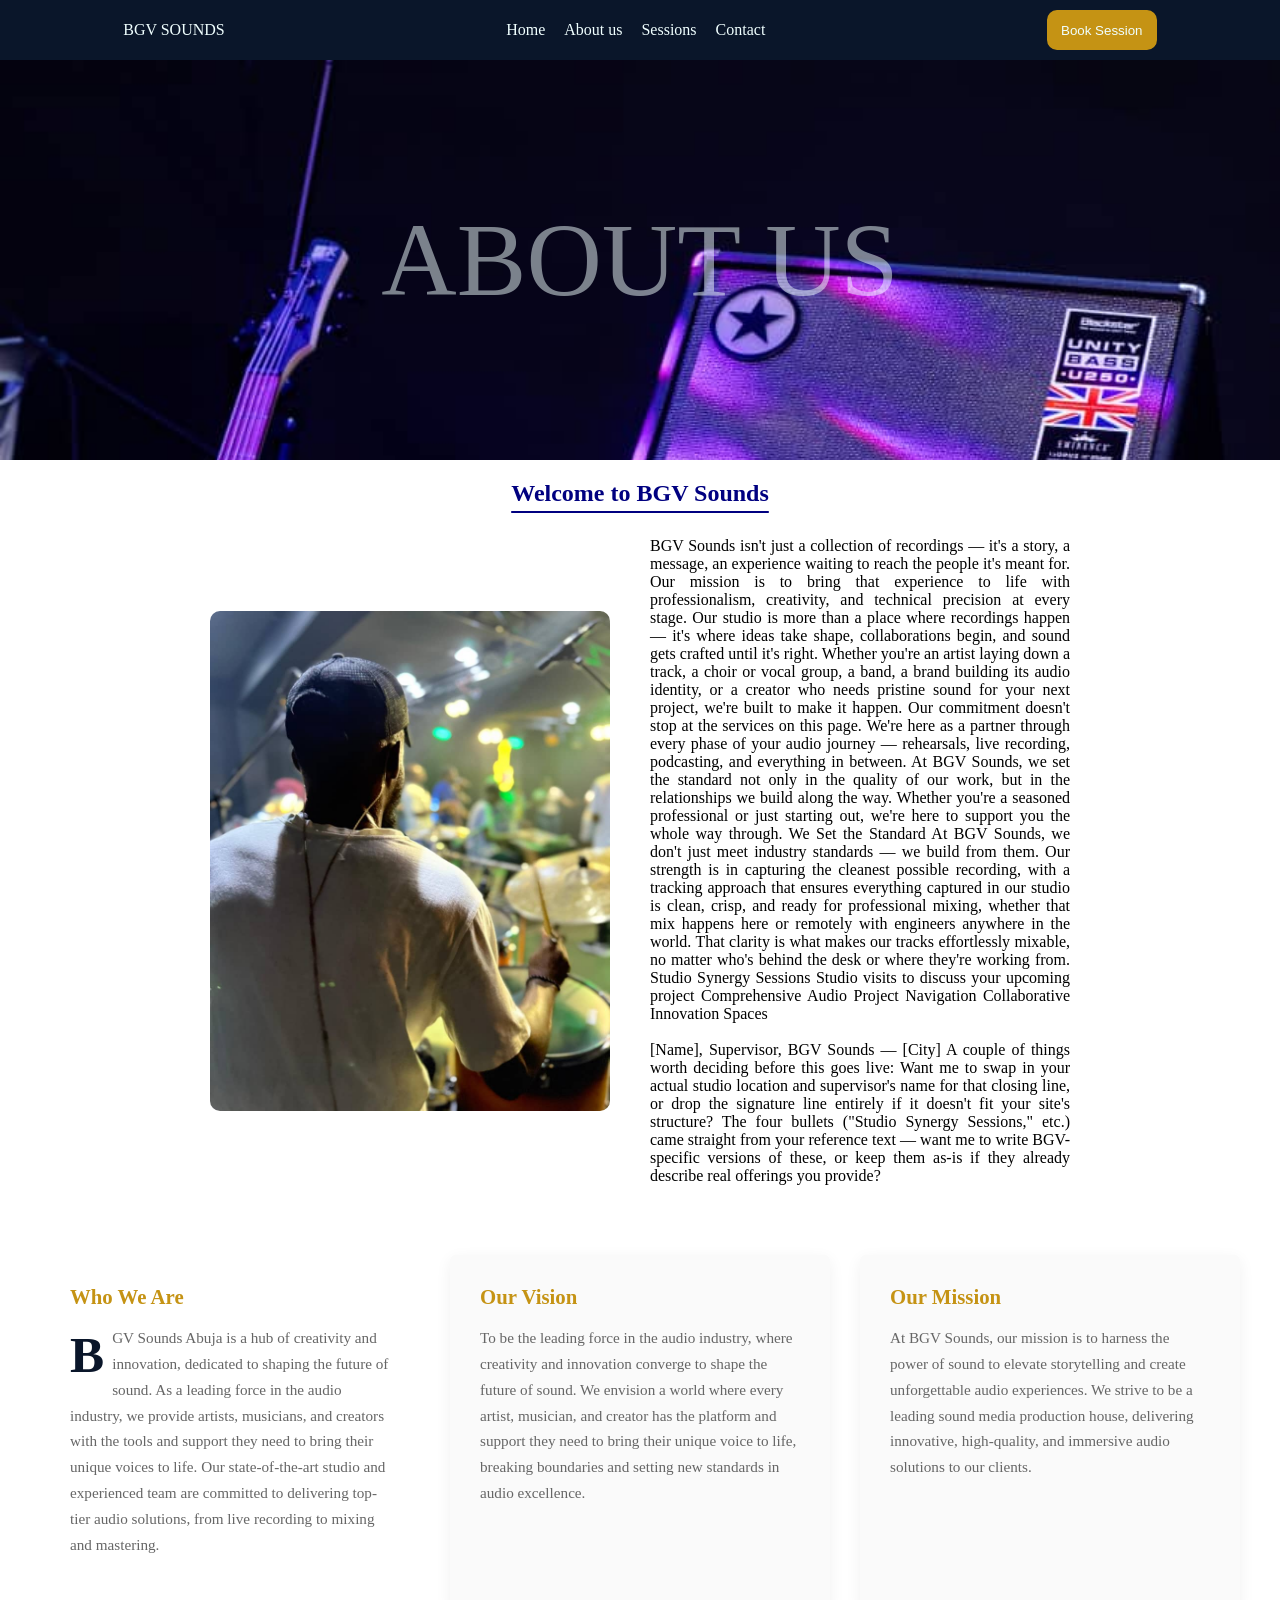
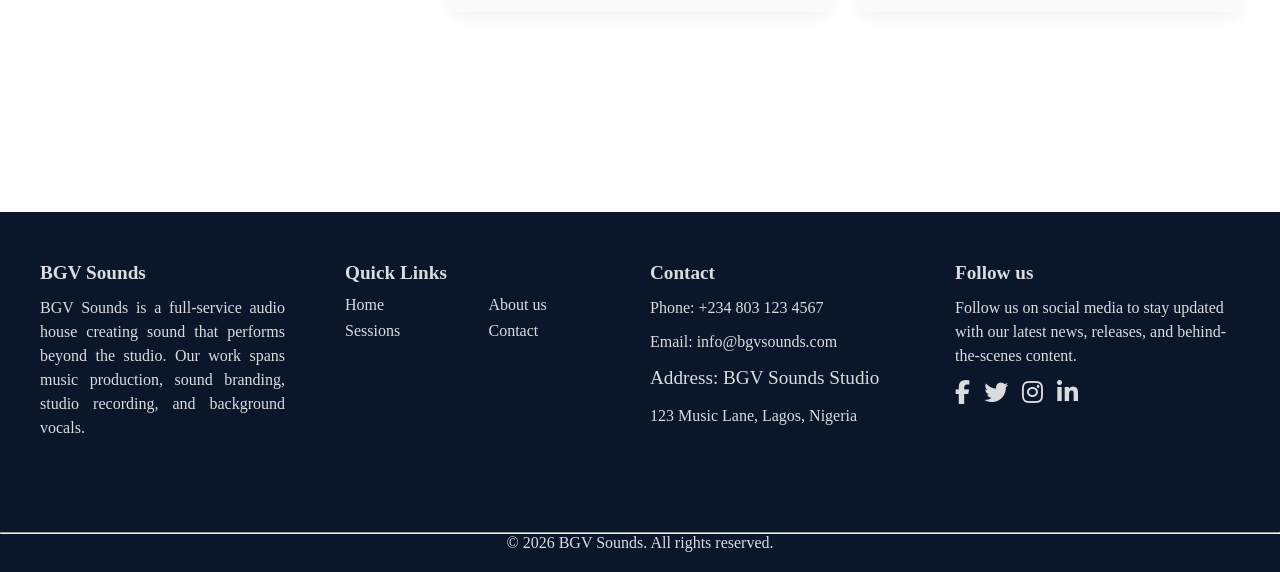
<file: about.html>
<!DOCTYPE html>
<html lang="en">
<head>
    <meta charset="UTF-8">
    <meta name="viewport" content="width=device-width, initial-scale=1.0">
    <title>BGV Sounds - About Us</title>
    <link rel="stylesheet" href="about.css">
    <link rel="shortcut icon" href="logo.JPG.jpeg" type="image/x-icon">
    <link rel="preconnect" href="https://fonts.googleapis.com">
    <link rel="preconnect" href="https://fonts.gstatic.com" crossorigin>
    <link href="https://fonts.googleapis.com/css2?family=Cedarville+Cursive&family=Lato:ital,wght@0,100;0,300;0,400;0,700;0,900;1,100;1,300;1,400;1,700;1,900&display=swap" rel="stylesheet">
    <link rel="stylesheet" href="https://cdnjs.cloudflare.com/ajax/libs/font-awesome/6.5.2/css/all.min.css" />

</head>
<body>
    <nav>
        <input type="checkbox" id="nav-toggle" class="nav-toggle">
        <label for="nav-toggle" class="hamburger">
            <span></span>
            <span></span>
            <span></span>
        </label>

        <section class="navlogo">
            <ul>
                <li><a href="#hero">BGV SOUNDS</a></li>
            </ul>
        </section>

        <section class="nav nav-links">
            <ul>
                <li><a href="studio.html">Home</a></li>
                <li><a href="about.html">About us</a></li>
                <li><a href="sessions.html">Sessions</a></li>
                <li><a href="contact.html">Contact</a></li>
            </ul>
        </section>

        <section class="nav">
            <button type="button" class="sess">Book Session</button>
        </section>
    </nav>
</header>

<!-- Hero Section -->
<div id="hero">
    
      <p class="text"> ABOUT US</p> 
</div>
<!-- About Section -->
    <div class="about-wrapper">
        <h2 class="h2">Welcome to BGV Sounds</h2>


        <section class="about-section">
            
        <img src="IMG_19.JPG.jpeg" alt="...">
            <section class="about">
            BGV Sounds isn't just a collection of recordings — it's a story, a message, an experience waiting to reach the people it's meant for. Our mission is to bring that experience to life with professionalism, creativity, and technical precision at every stage.

                Our studio is more than a place where recordings happen — it's where ideas take shape, collaborations begin, and sound gets crafted until it's right. Whether you're an artist laying down a track, a choir or vocal group, a band, a brand building its audio identity, or a creator who needs pristine sound for your next project, we're built to make it happen.

                Our commitment doesn't stop at the services on this page. We're here as a partner through every phase of your audio journey — rehearsals, live recording, podcasting, and everything in between. At BGV Sounds, we set the standard not only in the quality of our work, but in the relationships we build along the way. Whether you're a seasoned professional or just starting out, we're here to support you the whole way through.

                We Set the Standard

                At BGV Sounds, we don't just meet industry standards — we build from them. Our strength is in capturing the cleanest possible recording, with a tracking approach that ensures everything captured in our studio is clean, crisp, and ready for professional mixing, whether that mix happens here or remotely with engineers anywhere in the world. That clarity is what makes our tracks effortlessly mixable, no matter who's behind the desk or where they're working from.

                Studio Synergy Sessions
                Studio visits to discuss your upcoming project
                Comprehensive Audio Project Navigation
                Collaborative Innovation Spaces

                <br><br>
                [Name], Supervisor, BGV Sounds — [City]

                A couple of things worth deciding before this goes live:

                Want me to swap in your actual studio location and supervisor's name for that closing line, or drop the signature line entirely if it doesn't fit your site's structure?
                The four bullets ("Studio Synergy Sessions," etc.) came straight from your reference text — want me to write BGV-specific versions of these, or keep them as-is if they already describe real offerings you provide?
            </section>
        </section>
    </div>

    <div class="who-we-are">
        <section class="wwa-card">
            <h3>Who We Are</h3>
            <p class="drop-cap">BGV Sounds Abuja is a hub of creativity and innovation, dedicated to shaping the future of sound. As a leading force in the audio industry, we provide artists, musicians, and creators with the tools and support they need to bring their unique voices to life. Our state-of-the-art studio and experienced team are committed to delivering top-tier audio solutions, from live recording to mixing and mastering.</p>
          
        </section>

        <section class="wwa-card">
            <h3>Our Vision</h3>
            <p>To be the leading force in the audio industry, where creativity and innovation converge to shape the future of sound. We envision a world where every artist, musician, and creator has the platform and support they need to bring their unique voice to life, breaking boundaries and setting new standards in audio excellence.</p>
          
        </section>

        <section class="wwa-card">
            <h3>Our Mission</h3>
            <p>At BGV Sounds, our mission is to harness the power of sound to elevate storytelling and create unforgettable audio experiences. We strive to be a leading sound media production house, delivering innovative, high-quality, and immersive audio solutions to our clients.</p>
          
        </section>
    </div>


     <footer>
        <div id="footer">
    <section class="foot1">
        <h2 class="contact">BGV Sounds</h2>
        <p class="about-text">BGV Sounds is a full-service audio house creating sound that performs beyond the studio. Our work spans music production, sound branding, studio recording, and background vocals.</p>
    </section>

    <section class="foot2">
        <h2 class="contact">Quick Links</h2>
        <ul class="link-grid">
            <li><a href="index.html">Home</a></li>
            <li><a href="about.html">About us</a></li>
            <li><a href="sessions.html">Sessions</a></li>
            <li><a href="contact.html">Contact</a></li>
        </ul>
    </section>

    <section class="foot1">
        <h2 class="contact">Contact</h2>
        <p>Phone: +234 803 123 4567</p>
        <p>Email: info@bgvsounds.com</p>
        <p class="contact">Address: BGV Sounds Studio</p>
        <p>123 Music Lane, Lagos, Nigeria</p>
    </section>

    <section class="foot1">
        <h2 class="contact">Follow us</h2>
        <p>Follow us on social media to stay updated with our latest news, releases, and behind-the-scenes content.</p>
        <section class="social-icons">
            <a href="https://www.facebook.com/BGV-Sounds-123456789" target="_blank" rel="noopener"><i class="fab fa-facebook-f"></i></a>
            <a href="https://twitter.com/BGV_Sounds" target="_blank" rel="noopener"><i class="fab fa-twitter"></i></a>
            <a href="https://www.instagram.com/BGV_Sounds/" target="_blank" rel="noopener"><i class="fab fa-instagram"></i></a>
            <a href="https://www.linkedin.com/company/bgv-sounds/" target="_blank" rel="noopener"><i class="fab fa-linkedin-in"></i></a>
        </section>
    </section>
</div>

    <section class="copyright">
        <hr>
        <p>&copy; 2026 BGV Sounds. All rights reserved.</p>
    </section>
</footer>

</body>
</html>
</file>
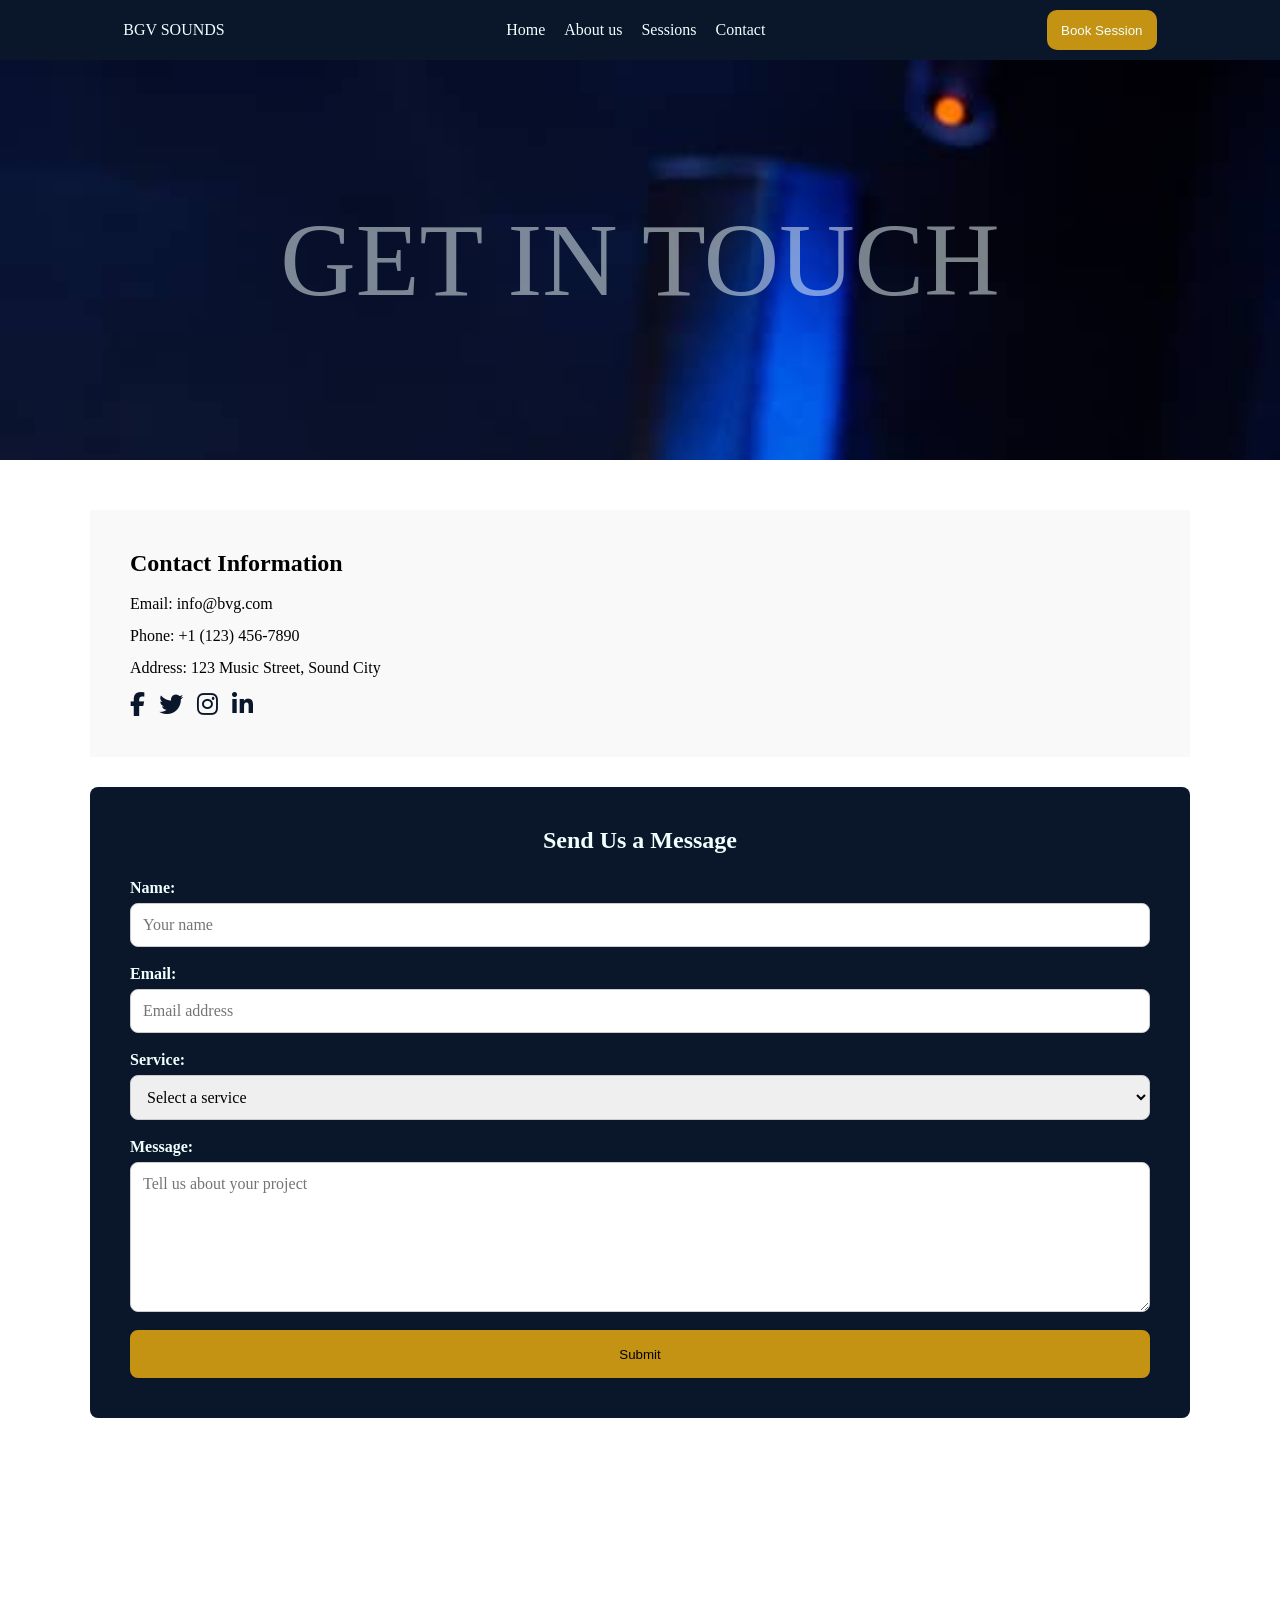
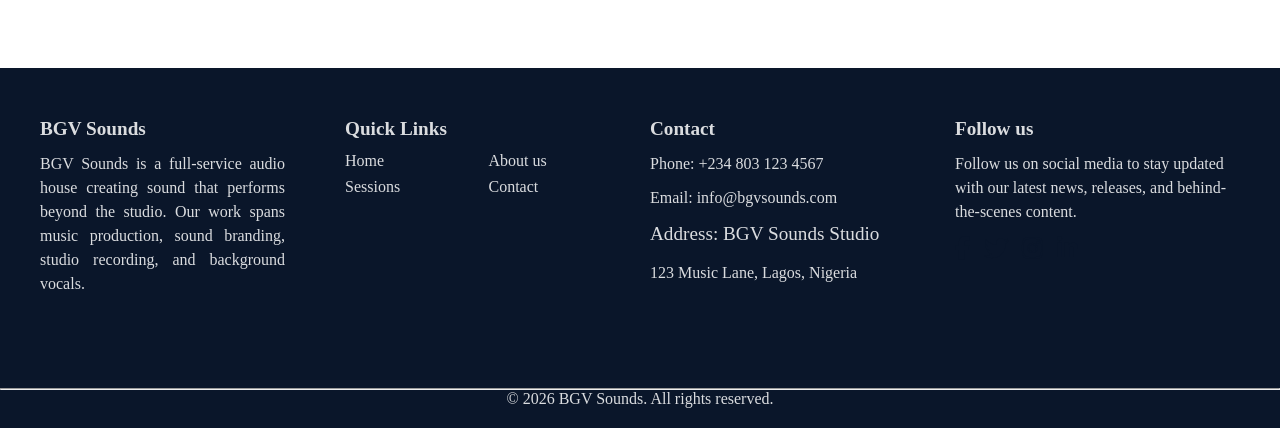
<file: contact.html>
<!DOCTYPE html>
<html lang="en">
<head>
    <meta charset="UTF-8">
    <meta name="viewport" content="width=device-width, initial-scale=1.0">
    <title>BVG-Contact</title>
     <link rel="stylesheet" href="contact.css"> 
     <link rel="shortcut icon" href="logo.JPG.jpeg" type="image/x-icon">
    <link rel="preconnect" href="https://fonts.googleapis.com">
    <link rel="preconnect" href="https://fonts.gstatic.com" crossorigin>
    <link href="https://fonts.googleapis.com/css2?family=Cedarville+Cursive&family=Lato:ital,wght@0,100;0,300;0,400;0,700;0,900;1,100;1,300;1,400;1,700;1,900&display=swap" rel="stylesheet">
    <link rel="stylesheet" href="https://cdnjs.cloudflare.com/ajax/libs/font-awesome/6.5.2/css/all.min.css" />

</head>
<body>
    <header>
        <nav>
            <input type="checkbox" id="nav-toggle" class="nav-toggle">
            <label for="nav-toggle" class="hamburger">
                <span></span>
                <span></span>
                <span></span>
            </label>

            <section class="navlogo">
                <ul>
                    <li><a href="#hero">BGV SOUNDS</a></li>
                </ul>
            </section>

            <section class="nav nav-links">
                <ul>
                    <li><a href="index.html">Home</a></li>
                    <li><a href="about.html">About us</a></li>
                    <li><a href="sessions.html">Sessions</a></li>
                    <li><a href="contact.html">Contact</a></li>
                </ul>
            </section>

            <section class="nav">
                <button type="button" class="sess">Book Session</button>
            </section>
        </nav>
    </header>


    <div id="hero">
    
      <p class="text"> GET IN TOUCH   </p> 
    </div>

    <section class="contact-section">

    <!-- Contact Information -->
    <section id="contact-info">

        <h2>Contact Information</h2>

        <p>Email: info@bvg.com</p>
        <p>Phone: +1 (123) 456-7890</p>
        <p>Address: 123 Music Street, Sound City</p>

        <div class="social-icons">
            <a href="#"><i class="fab fa-facebook-f"></i></a>
            <a href="#"><i class="fab fa-twitter"></i></a>
            <a href="#"><i class="fab fa-instagram"></i></a>
            <a href="#"><i class="fab fa-linkedin-in"></i></a>
        </div>

    </section>


    <!-- Contact Form -->
    <form class="contact-form">

        <h2>Send Us a Message</h2>

        <label for="name">Name:</label>
        <input
            type="text"
            id="name"
            name="name"
            placeholder="Your name"
        >

        <label for="email">Email:</label>
        <input
            type="email"
            id="email"
            name="email"
            placeholder="Email address"
        >

        <label for="service">Service:</label>
        <select id="service" name="service">
            <option value="">Select a service</option>
            <option value="recording">Recording</option>
            <option value="mixing">Mixing</option>
            <option value="mastering">Mastering</option>
        </select>

        <label for="message">Message:</label>
        <textarea
            id="message"
            name="message"
            placeholder="Tell us about your project"
        ></textarea>

        <button type="submit" class="button">
            Submit
        </button>

    </form>

</section>

    <footer>
        <div id="footer">
    <section class="foot1">
        <h2 class="contact">BGV Sounds</h2>
        <p class="about-text">BGV Sounds is a full-service audio house creating sound that performs beyond the studio. Our work spans music production, sound branding, studio recording, and background vocals.</p>
    </section>

    <section class="foot2">
        <h2 class="contact">Quick Links</h2>
        <ul class="link-grid">
            <li><a href="studio.html">Home</a></li>
            <li><a href="about.html">About us</a></li>
            <li><a href="sessions.html">Sessions</a></li>
            <li><a href="contact.html">Contact</a></li>
        </ul>
    </section>

    <section class="foot1">
        <h2 class="contact">Contact</h2>
        <p>Phone: +234 803 123 4567</p>
        <p>Email: info@bgvsounds.com</p>
        <p class="contact">Address: BGV Sounds Studio</p>
        <p>123 Music Lane, Lagos, Nigeria</p>
    </section>

    <section class="foot1">
        <h2 class="contact">Follow us</h2>
        <p>Follow us on social media to stay updated with our latest news, releases, and behind-the-scenes content.</p>
        <section class="social-icons">
            <a href="https://www.facebook.com/BGV-Sounds-123456789" target="_blank" rel="noopener"><i class="fab fa-facebook-f"></i></a>
            <a href="https://twitter.com/BGV_Sounds" target="_blank" rel="noopener"><i class="fab fa-twitter"></i></a>
            <a href="https://www.instagram.com/BGV_Sounds/" target="_blank" rel="noopener"><i class="fab fa-instagram"></i></a>
            <a href="https://www.linkedin.com/company/bgv-sounds/" target="_blank" rel="noopener"><i class="fab fa-linkedin-in"></i></a>
        </section>
    </section>
</div>

    <section class="copyright">
        <hr>
        <p>&copy; 2026 BGV Sounds. All rights reserved.</p>
    </section>
</footer>

</body>
</html>
</file>
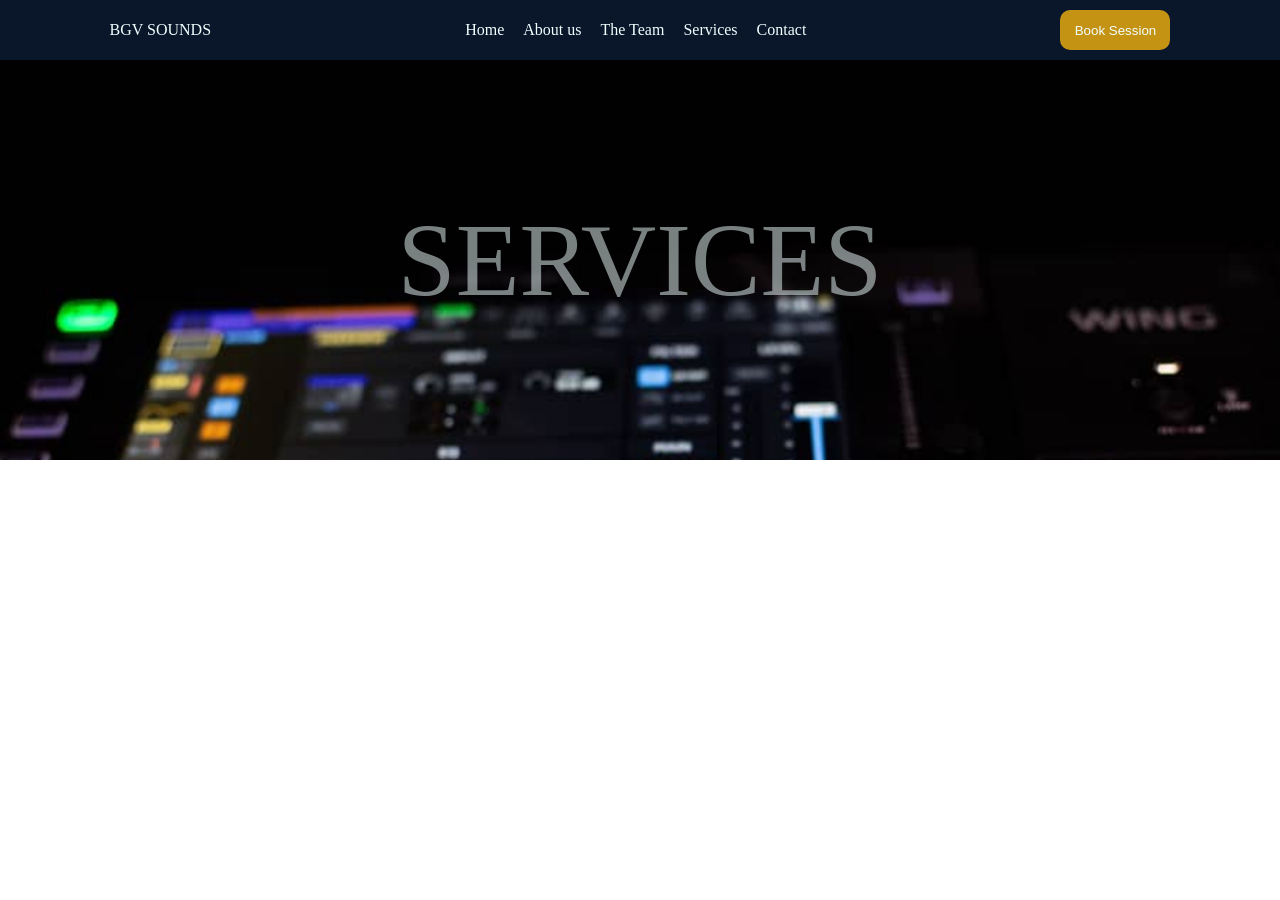
<file: services.html>
<!DOCTYPE html>
<html lang="en">
<head>
    <meta charset="UTF-8">
    <meta name="viewport" content="width=device-width, initial-scale=1.0">
    <title>Document</title>
    <link rel="stylesheet" href="services.css"> 
     <link rel="shortcut icon" href="logo.JPG.jpeg" type="image/x-icon">
    <link rel="preconnect" href="https://fonts.googleapis.com">
    <link rel="preconnect" href="https://fonts.gstatic.com" crossorigin>
    <link href="https://fonts.googleapis.com/css2?family=Cedarville+Cursive&family=Lato:ital,wght@0,100;0,300;0,400;0,700;0,900;1,100;1,300;1,400;1,700;1,900&display=swap" rel="stylesheet">
    <link rel="stylesheet" href="https://cdnjs.cloudflare.com/ajax/libs/font-awesome/6.5.2/css/all.min.css" />

</head>
<body>
        
    <header>
        <nav>
            <input type="checkbox" id="nav-toggle" class="nav-toggle">
            <label for="nav-toggle" class="hamburger">
                <span></span>
                <span></span>
                <span></span>
            </label>

            <section class="navlogo">
                <ul>
                    <li><a href="#hero">BGV SOUNDS</a></li>
                </ul>
            </section>

            <section class="nav nav-links">
                <ul>
                    <li><a href="studio.html">Home</a></li>
                    <li><a href="about.html">About us</a></li>
                    <li><a href="team.html">The Team</a></li>
                    <li><a href="services.html">Services</a></li>
                    <li><a href="contact.html">Contact</a></li>
                </ul>
            </section>

            <section class="nav">
                <button type="button" class="sess">Book Session</button>
            </section>
        </nav>
    </header>

    <div id="hero">
    
      <p class="text"> SERVICES</p> 
    </div>



</body>
</html>
</file>
<file: about.css>
*{
    margin: 0;
    padding: 0;
}
html{
    scroll-behavior: smooth;
}
.lato-thin {
  font-family: "Lato", sans-serif;
  font-weight: 100;
  font-style: normal;
}

.lato-light {
  font-family: "Lato", sans-serif;
  font-weight: 300;
  font-style: normal;
}

.lato-regular {
  font-family: "Lato", sans-serif;
  font-weight: 400;
  font-style: normal;
}

.lato-bold {
  font-family: "Lato", sans-serif;
  font-weight: 700;
  font-style: normal;
}

.lato-black {
  font-family: "Lato", sans-serif;
  font-weight: 900;
  font-style: normal;
}

.lato-thin-italic {
  font-family: "Lato", sans-serif;
  font-weight: 100;
  font-style: italic;
}

.lato-light-italic {
  font-family: "Lato", sans-serif;
  font-weight: 300;
  font-style: italic;
}

.lato-regular-italic {
  font-family: "Lato", sans-serif;
  font-weight: 400;
  font-style: italic;
}

.lato-bold-italic {
  font-family: "Lato", sans-serif;
  font-weight: 700;
  font-style: italic;
}

.lato-black-italic {
  font-family: "Lato", sans-serif;
  font-weight: 900;
  font-style: italic;
}

/* navbar */
nav,.nav{
    height: 50px;
    background-color: rgba(10, 22, 42, 1) ;
    display: flex;
    justify-content: space-around;
    align-items: center;
    gap: 20px;
    position: sticky;
    top: 0px;

}
ul li{
  list-style: none;
  display: inline-block;
  margin-right: 15px;
  
}
.navb a{
  color:azure ;
  text-underline-offset: 2px;
  text-decoration-color: transparent;
  transition: text-underline-offset 0.3s ease, text-decoration-color 0.3s ease;

}
.navb a:hover{
    color:rgb(207, 222, 222) ;
    text-underline-offset: 6px;
  text-decoration-color: currentColor;
    
}
.navlogo a{
  color:azure ;
  text-underline-offset: 2px;
  text-decoration-color: transparent;
  transition: text-underline-offset 0.3s ease, text-decoration-color 0.3s ease;

}
.navlogo a:hover{
    color:rgb(207, 222, 222) ;
    text-underline-offset: 6px;
  text-decoration-color: currentColor;
    
}

.nav-links a{
  color:azure ;
  text-underline-offset: 2px;
  text-decoration-color: transparent;
  transition: text-underline-offset 0.3s ease, text-decoration-color 0.3s ease;

}
.nav-links a:hover{
    color:rgb(207, 222, 222) ;
    text-underline-offset: 6px;
  text-decoration-color: currentColor;
    
}

.sess{
    text-decoration: none;
    color:azure ;
    padding: 2px;
    background-color: rgb(197, 147, 20);
    border: 2px solid rgb(197, 147, 20);
}
.sess:hover{
    background-color:rgb(181, 134, 13) ;
}
nav{
  position: fixed;
  top: 0;
  left: 0;
  width: 100%;
  height: 60px;     
  z-index: 1000;
}
button{
  height: 40px;
  width: 110px;
  border-radius: 10px;
}


.nav-toggle{
    display: none;
}

/* Hamburger icon */
.hamburger{
    display: none;
    flex-direction: column;
    justify-content: space-between;
    width: 28px;
    height: 20px;
    cursor: pointer;
    z-index: 1001;
}

.hamburger span{
    display: block;
    height: 3px;
    width: 100%;
    background-color: azure;
    border-radius: 2px;
    transition: transform 0.3s ease, opacity 0.3s ease;
}


.nav-toggle:checked ~ .hamburger span:nth-child(1){
    transform: translateY(8.5px) rotate(45deg);
}
.nav-toggle:checked ~ .hamburger span:nth-child(2){
    opacity: 0;
}
.nav-toggle:checked ~ .hamburger span:nth-child(3){
    transform: translateY(-8.5px) rotate(-45deg);
}

/* Responsive behavior */
@media (max-width: 768px){
    .hamburger{
        display: flex;
    }

    .navb{
        position: fixed;
        top: 60px;
        left: 0;
        width: 100%;
        flex-direction: column;
        align-items: center;
        gap: 0;
        background-color: rgba(10, 22, 42, 1);
        max-height: 0;
        overflow: hidden;
        transition: max-height 0.4s ease;
    }

    .navb li{
        margin-right: 0;
        width: 100%;
        text-align: center;
        padding: 15px 0;
    }

    
    .nav-toggle:checked ~ .navb{
        max-height: 400px; 
    }
}

 /* hero section */
#hero{
  position: relative;
  margin-top: 60px;  
  height: 400px;
  z-index: 1;
  background: url(IMG_02.JPG.jpeg);
  background-repeat: no-repeat;
    background-size: cover;
}

#hero .text{
  position: absolute;
  top: 50%;
  left: 50%;
  transform: translate(-50%, -50%);
  color: azure;
  text-align: center;
  font-size: clamp(2.5rem, 0.83rem + 7.12vw, 9.375rem);
  opacity: 0.5;
}

/* about */
   .about-wrapper{
    max-width: 900px;
    margin: 0 auto;
    padding: 0 20px;
}
 .h2{
  text-align: center;
  text-decoration: underline;
  text-underline-offset: 10px;
  color: navy;
  margin: 20px 0px 20px 0px;
}
      

.about-section{
    display: flex;
    align-items: center;
    gap: 40px;
    max-width: 900px;
    margin: 0 auto;
    padding: 10px 20px;
}

.about-section img{ 
    width: 400px;
    height: 500px;
    border-radius: 10px;
    flex-shrink: 0;
}

.about{
    width: 900px;
    text-align: justify;
}
.about p{
    font-size: 1rem;       
    line-height: 1.6;       
    height: 900px;
    overflow: hidden;      
    
}

.signature{
    margin-top: calc(1.6em * 3); 
}

.who-we-are{
    display: grid;
    grid-template-columns: repeat(3, 1fr);
    gap: 30px;
    max-width: 1200px;
    margin: 60px auto;
    padding: 0 20px;
}

.wwa-card{
    padding: 30px;
    border-radius: 6px;
}

.wwa-card:not(:first-child){
    background-color: #FAFAFA;
    box-shadow: 0 4px 16px rgba(10, 22, 42, 0.06);
}

.wwa-card h3{
    color: rgb(197, 147, 20); /* your gold accent, standing in for the reference's purple */
    font-size: 1.3rem;
    margin-bottom: 16px;
}

.wwa-card p{
    color: #666;
    font-size: 0.95rem;
    line-height: 1.7;
    margin-bottom: 24px;
}

/* Drop cap on the first card's opening letter, matching the reference */
.wwa-card p.drop-cap::first-letter{
    float: left;
    font-size: 3.2rem;
    line-height: 1;
    font-weight: 700;
    padding-right: 8px;
    padding-top: 4px;
    color: rgba(10, 22, 42, 1); /* your navy */
}

.read-more{
    display: inline-flex;
    align-items: center;
    gap: 6px;
    color: #666;
    text-decoration: none;
    font-size: 0.85rem;
    font-weight: 600;
    letter-spacing: 0.5px;
    text-transform: uppercase;
    padding-bottom: 16px;
    border-bottom: 1px solid #E0E0E0;
    width: 100%;
}

.read-more::before{
    content: "▶";
    font-size: 0.6rem;
    color: rgb(197, 147, 20);
}

.read-more:hover{
    color: rgba(10, 22, 42, 1);
}

@media (max-width: 900px){
    .who-we-are{
        grid-template-columns: 1fr;
    }
}

/* FOOTER */
#footer{
  display: grid;
  grid-template-columns: repeat(4, 1fr);
  gap: 20px;
  height: auto;
  min-height: 200px;
  padding: 50px 40px;
  margin-top: 200px;
  background-color: rgba(10, 22, 42, 1);
}

#footer section p,
#footer section a{
  color: rgba(255, 255, 255, 0.85);
}

#footer .contact{
  color: rgba(255, 255, 255, 0.85);
  margin-bottom: 12px;
  font-size: 1.2rem;
}

.about-text{
  text-align: justify;
  font-size: 0.95rem;
  line-height: 1.5;
  color: rgba(255, 255, 255, 0.85);
  margin-right: 40px;
}
#footer p{
  margin-bottom: 10px;
  font-size: 1rem;
  line-height: 1.5;
}

.link-grid{
  display: grid;
  grid-template-columns: repeat(2, 1fr);
  gap: 8px 2px;
  padding: 0;
}

.link-grid li{
  list-style: none;
}

.link-grid a{
  text-decoration: none;
  transition: color 0.2s ease;
}

.link-grid a:hover{
  color: rgb(197, 147, 20);
}

.social-icons{
  display: flex;
  gap: 14px;
  margin-top: 12px;
}

.fab{
  color: rgba(255, 255, 255, 0.85);
  font-size: 1.5rem;
  transition: color 0.2s ease;
}

.social-icons a:hover .fab{
  color: rgb(197, 147, 20);
}


/* COPYRIGHT SECTION */

.copyright{
background-color: rgba(10, 22, 42, 1);
color: rgba(255, 255, 255, 0.85);
  width: 100%;
  text-align: center;
  padding: 20px 0;
}



 /* Large desktops / high-res monitors */
@media (max-width: 1536px){  .about-wrapper,
    .about-section{
        max-width: 1100px;
    }
    #hero .text{
        font-size: clamp(2.5rem, 0.83rem + 7.12vw, 9.375rem);
    }
}

/* Standard desktops / laptops */
 @media (max-width: 1280px){
    .about-wrapper,
    .about-section{
        max-width: 900px;
    }
    #hero .text{
        font-size: clamp(2.5rem, 0.83rem + 7.12vw, 9.375rem);
    }
}

/* Small laptops / tablets in landscape */
@media (max-width: 1024px){
  
   .hamburger{
        display: flex;
    }

    .nav-links{
        position: fixed;
        top: 60px;
        left: 0;
        width: 100%;
        height: auto;
        background-color: rgba(10, 22, 42, 1);
        max-height: 0;
        overflow: hidden;
        transition: max-height 0.4s ease;
    }

    .nav-links ul{
        display: flex;
        flex-direction: column;
        align-items: center;
    }

    .nav-links li{
        list-style: none;
        width: 100%;
        text-align: center;
        padding: 15px 0;
        ;
    }

    .nav-links a{
        color: azure;
        text-decoration: none;
    }
    .navlogo ul li a{
        color: azure;
        text-decoration: none;
    }

    .nav-toggle:checked ~ .nav-links{
        max-height: 400px;
    }

    /* hero */
    #hero{
        height: 300px;
        width: 100%;
    }
    #hero .text{
      position: absolute;
        opacity: 0.5;
        font-size: clamp(2.5rem, 0.83rem + 7.12vw, 9.375rem);
        top: 40%;
        left: 50%;
    }
/* about */
   .about-wrapper{
    max-width: 768px;
    margin: 0 auto;
    padding: 0 20px;
}
 .h2{
  text-align: center;
  text-decoration: underline;
  text-underline-offset: 10px;
  color: navy;
  margin: 10px 0px 10px 0px;
}
      

.about-section{
    display: flex;
    align-items: center;
    gap: 40px;
    max-width: 768px;
    margin: 0 auto;
    padding: 0px 20px;
}

.about-section img{ 
    width: 300px;
    height: 500px;
    border-radius: 10px;
    flex-shrink: 0;
}

.about{
    width: 500px;
    text-align: justify;
}

  .strength{
    height: auto;
  }
  .strength .h2{
    margin-bottom: 20px;
  }
  .strength .specifics{
    grid-template-columns:repeat(2,1fr);
    gap: 20px;
  }
  
 }

/* Tablets in portrait */
@media (max-width: 768px){
   .hamburger{
        display: flex;
    }

    .nav-links{
        position: fixed;
        top: 60px;
        left: 0;
        width: 100%;
        height: auto;
        background-color: rgba(10, 22, 42, 1);
        max-height: 0;
        overflow: hidden;
        transition: max-height 0.4s ease;
    }

    .nav-links ul{
        display: flex;
        flex-direction: column;
        align-items: center;
    }

    .nav-links li{
        list-style: none;
        width: 100%;
        text-align: center;
        padding: 15px 0;
        ;
    }

    .nav-links a{
        color: azure;
        text-decoration: none;
    }
    .navlogo ul li a{
        color: azure;
        text-decoration: none;
    }

    .nav-toggle:checked ~ .nav-links{
        max-height: 400px;
    }

    /* hero */
    #hero{
        height: 300px;
        width: 100%;
    }
    #hero .text{
      position: absolute;
        opacity: 0.5;
        font-size:clamp(2.5rem, 0.83rem + 7.12vw, 9.375rem);
        top: 40%;
        left: 50%;
    }
/* about */
   .about-wrapper{
    max-width: 768px;
    margin: 0 auto;
    padding: 0 20px;
}
 .h2{
  text-align: center;
  text-decoration: underline;
  text-underline-offset: 10px;
  color: navy;
  margin: 20px 0px 20px 0px;
}
      

.about-section{
    display: flex;
    align-items: center;
    gap: 40px;
    max-width: 768px;
    margin: 0 auto;
    padding: 0px 20px;
}

.about-section img{ 
    width: 300px;
    height: 500px;
    border-radius: 10px;
    flex-shrink: 0;
}

.about{
    width: 500px;
    text-align: justify;
}

  .strength{
    height: auto;
  }
  .strength .h2{
    margin-bottom: 20px;
  }
  .strength .specifics{
    grid-template-columns:repeat(2,1fr);
    gap: 20px;
  }
  
 }



/* phones */

@media (max-width: 576px){
    .hamburger{
        display: flex;
    }

    .nav-links{
        position: fixed;
        top: 60px;
        left: 0;
        width: 100%;
        height: auto;
        background-color: rgba(10, 22, 42, 1);
        max-height: 0;
        overflow: hidden;
        transition: max-height 0.4s ease;
    }

    .nav-links ul{
        display: flex;
        flex-direction: column;
        align-items: center;
    }

    .nav-links li{
        list-style: none;
        width: 100%;
        text-align: center;
        padding: 15px 0;
        ;
    }

    .nav-links a{
        color: azure;
        text-decoration: none;
    }
    .navlogo ul li a{
        color: azure;
        text-decoration: none;
    }

    .nav-toggle:checked ~ .nav-links{
        max-height: 400px;
    }

    /* hero */
    #hero{
        height: 300px;
        width: 100%;
    }
    #hero .text{
      position: absolute;
        opacity: 0.5;
        font-size:clamp(2.5rem, 0.83rem + 7.12vw, 9.375rem);
        top: 40%;
        left: 47%;
            
    }
    /* about */
    #about{
      width: 100%;
  }
  .about-section{
    display: flex;
    flex-direction: column;
    text-align: center;
  }
  .about-section img{
    width: 100%;
    height: auto;
  }
  .about-section .about{
    width: 100%;
  }

  .strength{
    height: auto;
  }
  .strength .h2{
    margin-bottom: 20px;
  }
  .strength .specifics{
    grid-template-columns: 1fr;
    gap: 20px;
  }

  /* footer */
 #footer{
    grid-template-columns: repeat(2, 1fr);
  }
  .about-text{
    margin-right: 0;
    height: auto;
  }
  .copyright{
    font-size: 0.8rem;
  }
}

/* small phones */

@media (max-width: 375px){
   .hamburger{
        display: flex;
    }

    .nav-links{
        position: fixed;
        top: 60px;
        left: 0;
        width: 100%;
        height: auto;
        background-color: rgba(10, 22, 42, 1);
        max-height: 0;
        overflow: hidden;
        transition: max-height 0.4s ease;
    }

    .nav-links ul{
        display: flex;
        flex-direction: column;
        align-items: center;
    }

    .nav-links li{
        list-style: none;
        width: 100%;
        text-align: center;
        padding: 15px 0;
        ;
    }

    .nav-links a{
        color: azure;
        text-decoration: none;
    }
    .navlogo ul li a{
        color: azure;
        text-decoration: none;
    }

    .nav-toggle:checked ~ .nav-links{
        max-height: 400px;
    }

    /* hero */
    #hero{
        height: 300px;
        width: 100%;
    }
    #hero .text{
      position: absolute;
        opacity: 0.5;
        font-size:clamp(2.5rem, 0.83rem + 7.12vw, 9.375rem)  ;
        top: 40%;
        left: 6%;
    }

    /* about */
    #about{
      width: 100%;
  }
   /* about */
    #about{
      width: 100%;
  }
  .about-section{
    display: flex;
    flex-direction: column;
    text-align: center;
  }
  .about-section img{
    width: 100%;
    height: auto;
  }
  .about-section .about{
    width: 100%;
  }

  .strength{
    height: auto;
  }
  .strength .h2{
    margin-bottom: 20px;
  }
  .strength .specifics{
    grid-template-columns: 1fr;
    gap: 20px;
  }

  /* footer */
 #footer{
    grid-template-columns: repeat(2, 1fr);
  }
  .about-text{
    margin-right: 0;
    height: auto;
  }
  .copyright{
    font-size: 0.8rem;
  }
}

@media (max-width: 320px){
   .hamburger{
        display: flex;
    }

    .nav-links{
        position: fixed;
        top: 60px;
        left: 0;
        width: 100%;
        height: auto;
        background-color: rgba(10, 22, 42, 1);
        max-height: 0;
        overflow: hidden;
        transition: max-height 0.4s ease;
    }

    .nav-links ul{
        display: flex;
        flex-direction: column;
        align-items: center;
    }

    .nav-links li{
        list-style: none;
        width: 100%;
        text-align: center;
        padding: 15px 0;
        ;
    }

    .nav-links a{
        color: azure;
        text-decoration: none;
    }
    .navlogo ul li a{
        color: azure;
        text-decoration: none;
    }

    .nav-toggle:checked ~ .nav-links{
        max-height: 400px;
    }

    /* hero */
    #hero{
        height: 300px;
        width: 100%;
    }
    #hero .text{
      position: absolute;
        opacity: 0.5;
        font-size:clamp(2.5rem, 0.83rem + 7.12vw, 9.375rem)  ;
        top: 40%;
        left: 41%;
    }

    /* about */
    #about{
      width: 100%;
  }
   /* about */
    #about{
      width: 100%;
  }
  .about-section{
    display: flex;
    flex-direction: column;
    text-align: center;
  }
  .about-section img{
    width: 100%;
    height: auto;
  }
  .about-section .about{
    width: 100%;
  }

  .strength{
    height: auto;
  }
  .strength .h2{
    margin-bottom: 20px;
  }
  .strength .specifics{
    grid-template-columns: 1fr;
    gap: 20px;
  }

  /* footer */
 #footer{
    grid-template-columns: repeat(2, 1fr);
  }
  .about-text{
    margin-right: 0;
    height: auto;
  }
  .copyright{
    font-size: 0.8rem;
  }
}
</file>
<file: contact.css>
*{
    margin: 0;
    padding: 0;
}
html{
    scroll-behavior: smooth;
}
.lato-thin {
  font-family: "Lato", sans-serif;
  font-weight: 100;
  font-style: normal;
}

.lato-light {
  font-family: "Lato", sans-serif;
  font-weight: 300;
  font-style: normal;
}

.lato-regular {
  font-family: "Lato", sans-serif;
  font-weight: 400;
  font-style: normal;
}

.lato-bold {
  font-family: "Lato", sans-serif;
  font-weight: 700;
  font-style: normal;
}

.lato-black {
  font-family: "Lato", sans-serif;
  font-weight: 900;
  font-style: normal;
}

.lato-thin-italic {
  font-family: "Lato", sans-serif;
  font-weight: 100;
  font-style: italic;
}

.lato-light-italic {
  font-family: "Lato", sans-serif;
  font-weight: 300;
  font-style: italic;
}

.lato-regular-italic {
  font-family: "Lato", sans-serif;
  font-weight: 400;
  font-style: italic;
}

.lato-bold-italic {
  font-family: "Lato", sans-serif;
  font-weight: 700;
  font-style: italic;
}

.lato-black-italic {
  font-family: "Lato", sans-serif;
  font-weight: 900;
  font-style: italic;
}

/* navbar */
nav,.nav{
    height: 50px;
    background-color: rgba(10, 22, 42, 1) ;
    display: flex;
    justify-content: space-around;
    align-items: center;
    gap: 20px;
    position: sticky;
    top: 0px;

}
ul li{
  list-style: none;
  display: inline-block;
  margin-right: 15px;
  
}
.navb a{
  color:azure ;
  text-underline-offset: 2px;
  text-decoration-color: transparent;
  transition: text-underline-offset 0.3s ease, text-decoration-color 0.3s ease;

}
.navb a:hover{
    color:rgb(207, 222, 222) ;
    text-underline-offset: 6px;
  text-decoration-color: currentColor;
    
}
.navlogo a{
  color:azure ;
  text-underline-offset: 2px;
  text-decoration-color: transparent;
  transition: text-underline-offset 0.3s ease, text-decoration-color 0.3s ease;

}
.navlogo a:hover{
    color:rgb(207, 222, 222) ;
    text-underline-offset: 6px;
  text-decoration-color: currentColor;
    
}

.nav-links a{
  color:azure ;
  text-underline-offset: 2px;
  text-decoration-color: transparent;
  transition: text-underline-offset 0.3s ease, text-decoration-color 0.3s ease;

}
.nav-links a:hover{
    color:rgb(207, 222, 222) ;
    text-underline-offset: 6px;
  text-decoration-color: currentColor;
    
}

#hero .text{
    position: absolute;
    top: 20%;
    left: 25%;
    opacity: 0.5;
    z-index: 5;
    font-size: 12px;
    color: white;
}
.sess{
    text-decoration: none;
    color:azure ;
    padding: 2px;
    background-color: rgb(197, 147, 20);
    border: 2px solid rgb(197, 147, 20);
}
.sess:hover{
    background-color:rgb(181, 134, 13) ;
}
nav{
  position: fixed;
  top: 0;
  left: 0;
  width: 100%;
  height: 60px;     
  z-index: 1000;
}
button{
  height: 40px;
  width: 110px;
  border-radius: 10px;
}


.nav-toggle{
    display: none;
}

/* Hamburger icon */
.hamburger{
    display: none;
    flex-direction: column;
    justify-content: space-between;
    width: 28px;
    height: 20px;
    cursor: pointer;
    z-index: 1001;
}

.hamburger span{
    display: block;
    height: 3px;
    width: 100%;
    background-color: azure;
    border-radius: 2px;
    transition: transform 0.3s ease, opacity 0.3s ease;
}


.nav-toggle:checked ~ .hamburger span:nth-child(1){
    transform: translateY(8.5px) rotate(45deg);
}
.nav-toggle:checked ~ .hamburger span:nth-child(2){
    opacity: 0;
}
.nav-toggle:checked ~ .hamburger span:nth-child(3){
    transform: translateY(-8.5px) rotate(-45deg);
}

/* Responsive behavior */
@media (max-width: 768px){
    .hamburger{
        display: flex;
    }

    .navb{
        position: fixed;
        top: 60px;
        left: 0;
        width: 100%;
        flex-direction: column;
        align-items: center;
        gap: 0;
        background-color: rgba(10, 22, 42, 1);
        max-height: 0;
        overflow: hidden;
        transition: max-height 0.4s ease;
    }

    .navb li{
        margin-right: 0;
        width: 100%;
        text-align: center;
        padding: 15px 0;
    }
 
    .nav-toggle:checked ~ .navb{
        max-height: 400px; 
    }
}


 /* Hero Section */
 
#hero{
  position: relative;
  margin-top: 60px;  
  height: 400px;
  z-index: 1;
  background: url(IMG_10.JPG.jpeg);
  background-repeat: no-repeat;
  background-size: cover;
}

#hero .text{
  position: absolute;
  width: 100%;
  top: 50%;
  left: 50%;
  transform: translate(-50%, -50%);
  color: azure;
  text-align: center;
  font-size: clamp(2.5rem, 0.83rem + 7.12vw, 9.375rem);
  opacity: 0.5;
}

/* Contact Information Section */
#contact-info{
    padding: 40px 20px;
    background-color: #f9f9f9;
    margin-top: 40px;
    width: 40%;
}
.social-icons{
    display: flex;
    gap: 14px;
    margin-top: 12px;
}

.fab{
    color: rgba(10, 22, 42, 1);
    font-size: 1.5rem;
    transition: color 0.2s ease;
}

.social-icons a:hover .fab{
    color: rgb(197, 147, 20);
}
/* Contact Form */
/* =================================
   CONTACT SECTION
================================= */

.contact-section{
    width: 100%;
    display: flex;
    align-items: stretch;
    justify-content: center;
    gap: 40px;
    padding: 50px 5%;
    box-sizing: border-box;
}


/* =================================
   CONTACT INFORMATION
================================= */

#contact-info{
    width: 45%;
    max-width: 550px;
    padding: 40px;
    background-color: #f9f9f9;
    margin: 0;
    box-sizing: border-box;
}

#contact-info h2{
    margin-bottom: 15px;
}

#contact-info p{
    margin-bottom: 8px;
    line-height: 1.5;
}


/* =================================
   SOCIAL ICONS
================================= */

.social-icons{
    display: flex;
    align-items: center;
    gap: 14px;
    margin-top: 20px;
}

.social-icons a{
    text-decoration: none;
}

.fab{
    color: rgba(10, 22, 42, 1);
    font-size: 1.5rem;
    transition: color 0.2s ease;
}

.social-icons a:hover .fab{
    color: rgb(197, 147, 20);
}

/* =========================
   CONTACT SECTION
========================= */

.contact-section{
    width: 100%;
    display: flex;
    flex-direction: column;
    gap: 30px;
    padding: 50px 5%;
    box-sizing: border-box;
}


/* =========================
   CONTACT INFORMATION
========================= */

#contact-info{
    width: 100%;
    max-width: 1100px;
    margin: 0 auto;
    padding: 40px;
    background-color: #f9f9f9;
    box-sizing: border-box;
}

#contact-info h2{
    margin-bottom: 15px;
}

#contact-info p{
    margin-bottom: 8px;
    line-height: 1.5;
}


/* =========================
   SOCIAL ICONS
========================= */

.social-icons{
    display: flex;
    align-items: center;
    gap: 15px;
    margin-top: 20px;
}

.social-icons a{
    text-decoration: none;
}

.social-icons .fab{
    font-size: 1.5rem;
    color: rgba(10, 22, 42, 1);
}


/* =========================
   CONTACT FORM
========================= */

.contact-form{
    width: 100%;
    max-width: 1100px;
    margin: 0 auto;
    padding: 40px;
    background-color: rgba(10, 22, 42, 1);
    color: azure;
    border-radius: 8px;
    box-sizing: border-box;

    /* Remove old positioning */
    position: static;
    height: auto;
}

.contact-form h2{
    text-align: center;
    margin-bottom: 25px;
}

.contact-form label{
    display: block;
    margin-bottom: 6px;
    font-weight: 700;
}

.contact-form input,
.contact-form select,
.contact-form textarea{
    display: block;
    width: 100%;
    box-sizing: border-box;
    padding: 12px;
    margin-bottom: 18px;
    border: 1px solid #ccc;
    border-radius: 8px;
    font-family: inherit;
    font-size: 16px;
}

.contact-form textarea{
    min-height: 150px;
    resize: vertical;
}

.contact-form .button{
    display: block;
    position: static;
    width: 100%;
    height: 48px;
    margin-top: 5px;
    background-color: rgb(197, 147, 20);
    border: 2px solid rgb(197, 147, 20);
    border-radius: 8px;
    color: #000;
    cursor: pointer;
}


/* FOOTER */
#footer{
  display: grid;
  grid-template-columns: repeat(4, 1fr);
  gap: 20px;
  height: auto;
  min-height: 200px;
  padding: 50px 40px;
  margin-top: 200px;
  background-color: rgba(10, 22, 42, 1);
}

#footer section p,
#footer section a{
  color: rgba(255, 255, 255, 0.85);
}

#footer .contact{
  color: rgba(255, 255, 255, 0.85);
  margin-bottom: 12px;
  font-size: 1.2rem;
}

.about-text{
  text-align: justify;
  font-size: 0.95rem;
  line-height: 1.5;
  color: rgba(255, 255, 255, 0.85);
  margin-right: 40px;
}
#footer p{
  margin-bottom: 10px;
  font-size: 1rem;
  line-height: 1.5;
}

.link-grid{
  display: grid;
  grid-template-columns: repeat(2, 1fr);
  gap: 8px 2px;
  padding: 0;
}

.link-grid li{
  list-style: none;
}

.link-grid a{
  text-decoration: none;
  transition: color 0.2s ease;
}

.link-grid a:hover{
  color: rgb(197, 147, 20);
}

.social-icons{
  display: flex;
  gap: 14px;
  margin-top: 12px;
}

.fab{
  color: rgba(255, 255, 255, 0.85);
  font-size: 1.5rem;
  transition: color 0.2s ease;
}

.social-icons a:hover .fab{
  color: rgb(197, 147, 20);
}


/* COPYRIGHT SECTION */

.copyright{
background-color: rgba(10, 22, 42, 1);
color: rgba(255, 255, 255, 0.85);
  width: 100%;
  text-align: center;
  padding: 20px 0;
}

/* Large desktops / high-res monitors */
@media (max-width: 1536px){  .about-wrapper,
    .about-section{
        max-width: 1100px;
    }
    #hero .text{
        font-size: clamp(2.5rem, 0.83rem + 7.12vw, 9.375rem);
    }
}

/* Standard desktops / laptops */
 @media (max-width: 1280px){
    .about-wrapper,
    .about-section{
        max-width: 900px;
    }
    #hero .text{
        font-size: clamp(2.5rem, 0.83rem + 7.12vw, 9.375rem);
    }
}

/* Small laptops / tablets in landscape */
@media (max-width: 1024px){
  
   .hamburger{
        display: flex;
    }

    .nav-links{
        position: fixed;
        top: 60px;
        left: 0;
        width: 100%;
        height: auto;
        background-color: rgba(10, 22, 42, 1);
        max-height: 0;
        overflow: hidden;
        transition: max-height 0.4s ease;
    }

    .nav-links ul{
        display: flex;
        flex-direction: column;
        align-items: center;
    }

    .nav-links li{
        list-style: none;
        width: 100%;
        text-align: center;
        padding: 15px 0;
        ;
    }

    .nav-links a{
        color: azure;
        text-decoration: none;
    }
    .navlogo ul li a{
        color: azure;
        text-decoration: none;
    }

    .nav-toggle:checked ~ .nav-links{
        max-height: 400px;
    }
/* Hero section */
    #hero .text{
  position: absolute;
  top: 40%;
  left: 50%;
  transform: translate(-50%, -50%);
  opacity: 0.5;
  font-size: clamp(2.5rem, 0.83rem + 7.12vw, 9.375rem);
}

  #contact-info{
    width: 90%;
    margin: 20px auto;


 }

/* Tablets in portrait */
@media (max-width: 768px){
   .hamburger{
        display: flex;
    }

    .nav-links{
        position: fixed;
        top: 60px;
        left: 0;
        width: 100%;
        height: auto;
        background-color: rgba(10, 22, 42, 1);
        max-height: 0;
        overflow: hidden;
        transition: max-height 0.4s ease;
    }

    .nav-links ul{
        display: flex;
        flex-direction: column;
        align-items: center;
    }

    .nav-links li{
        list-style: none;
        width: 100%;
        text-align: center;
        padding: 15px 0;
        ;
    }

    .nav-links a{
        color: azure;
        text-decoration: none;
    }
    .navlogo ul li a{
        color: azure;
        text-decoration: none;
    }

    .nav-toggle:checked ~ .nav-links{
        max-height: 400px;
    }

    /* hero */
    #hero{
        height: 300px;
        width: 100%;
    }
    #hero .text{
  position: absolute;
  top: 40%;
  left: 50%;
  transform: translate(-50%, -50%);
  opacity: 0.5;
  font-size: clamp(2.5rem, 0.83rem + 7.12vw, 9.375rem);
}
#contact-info{
    width: 90%;
    margin: 20px auto;
}
.contact-form{
    position: static;
    width: 90%;
    height: auto;
    margin: 20px auto;
    display: flex;
    flex-direction: column;
    gap: 12px;
    left: auto;
    top: auto;
}
.message, textarea, select, .button{
    position: static;
    width: 100%;
}

 }



/* phones */

@media (max-width: 576px){
    .hamburger{
        display: flex;
    }

    .nav-links{
        position: fixed;
        top: 60px;
        left: 0;
        width: 100%;
        height: auto;
        background-color: rgba(10, 22, 42, 1);
        max-height: 0;
        overflow: hidden;
        transition: max-height 0.4s ease;
    }

    .nav-links ul{
        display: flex;
        flex-direction: column;
        align-items: center;
    }

    .nav-links li{
        list-style: none;
        width: 100%;
        text-align: center;
        padding: 15px 0;
        ;
    }

    .nav-links a{
        color: azure;
        text-decoration: none;
    }
    .navlogo ul li a{
        color: azure;
        text-decoration: none;
    }

    .nav-toggle:checked ~ .nav-links{
        max-height: 400px;
    }

    /* hero */
    #hero{
        height: 300px;
        width: 100%;
    }
    #hero .text{
  position: absolute;
  top: 40%;
  left: 50%;
  transform: translate(-50%, -50%);
  opacity: 0.5;
  font-size: clamp(2.5rem, 0.83rem + 7.12vw, 9.375rem);
}
        #contact-info{
    width: 100%;
    margin: 16px auto;
    padding: 24px 16px;
}
.contact-form{
    position: static;
    width: 100%;
    height: auto;
    margin: 16px auto;
    padding: 24px 16px;
    display: flex;
    flex-direction: column;
    gap: 10px;
    left: auto;
    top: auto;
}
.message, textarea, select, .button{
    position: static;
    width: 100%;
}

}
    
    /* contact-info */
       



  /* footer */
 #footer{
    grid-template-columns: repeat(2, 1fr);
  }
  .about-text{
    margin-right: 0;
    height: auto;
  }
  .copyright{
    font-size: 0.8rem;
  }
}

/* small phones */

@media (max-width: 375px){
   .hamburger{
        display: flex;
    }

    .nav-links{
        position: fixed;
        top: 60px;
        left: 0;
        width: 100%;
        height: auto;
        background-color: rgba(10, 22, 42, 1);
        max-height: 0;
        overflow: hidden;
        transition: max-height 0.4s ease;
    }

    .nav-links ul{
        display: flex;
        flex-direction: column;
        align-items: center;
    }

    .nav-links li{
        list-style: none;
        width: 100%;
        text-align: center;
        padding: 15px 0;
        ;
    }

    .nav-links a{
        color: azure;
        text-decoration: none;
    }
    .navlogo ul li a{
        color: azure;
        text-decoration: none;
    }

    .nav-toggle:checked ~ .nav-links{
        max-height: 400px;
    }

    /* hero */
    #hero{
        height: 300px;
        width: 100%;
    }
    #hero .text{
  position: absolute;
  top: 40%;
  left: 50%;
  transform: translate(-50%, -50%);
  opacity: 0.5;
  font-size: clamp(2.5rem, 0.83rem + 7.12vw, 9.375rem);
}

    
/* Contact Information Section */
#contact-info{
    padding: 40px 20px;
    background-color: #f9f9f9;
    margin-top: 40px;
    width: 40%;
}
.social-icons{
    display: flex;
    gap: 14px;
    margin-top: 12px;
}

.fab{
    color: rgba(10, 22, 42, 1);
    font-size: 1.5rem;
    transition: color 0.2s ease;
}

.social-icons a:hover .fab{
    color: rgb(197, 147, 20);
}
/* Contact Form */
.contact-form{
    width: 40%;
    max-width: 600px;
    min-height: 350px;
    margin: 20px auto;
    padding: 30px;
    background-color: rgba(10, 22, 42, 1);
    color: azure;
    border-radius: 8px;
    box-sizing: border-box;
}

.contact-form h2{
    text-align: center;
    margin-bottom: 20px;
}

.contact-form input,
.contact-form textarea,
.contact-form select{
    width: 100%;
    box-sizing: border-box;
    border-radius: 8px;
    padding: 12px;
    margin-top: 6px;
    font-family: inherit;
}

.contact-form textarea{
    min-height: 120px;
    resize: vertical;
}

.contact-form .button{
    position: static;
    width: 100%;
    margin-top: 15px;
    background-color: rgb(197, 147, 20);
    border: 2px solid rgb(197, 147, 20);
    color: azure;
    cursor: pointer;
}

.contact-form .button:hover{
    background-color: rgb(181, 134, 13);
}

  /* footer */
 #footer{
    grid-template-columns: repeat(2, 1fr);
  }
  .about-text{
    margin-right: 0;
    height: auto;
  }
  .copyright{
    font-size: 0.8rem;
  }
}
</file>
<file: services.css>
*{
    margin: 0;
    padding: 0;
}
html{
    scroll-behavior: smooth;
}
.lato-thin {
  font-family: "Lato", sans-serif;
  font-weight: 100;
  font-style: normal;
}

.lato-light {
  font-family: "Lato", sans-serif;
  font-weight: 300;
  font-style: normal;
}

.lato-regular {
  font-family: "Lato", sans-serif;
  font-weight: 400;
  font-style: normal;
}

.lato-bold {
  font-family: "Lato", sans-serif;
  font-weight: 700;
  font-style: normal;
}

.lato-black {
  font-family: "Lato", sans-serif;
  font-weight: 900;
  font-style: normal;
}

.lato-thin-italic {
  font-family: "Lato", sans-serif;
  font-weight: 100;
  font-style: italic;
}

.lato-light-italic {
  font-family: "Lato", sans-serif;
  font-weight: 300;
  font-style: italic;
}

.lato-regular-italic {
  font-family: "Lato", sans-serif;
  font-weight: 400;
  font-style: italic;
}

.lato-bold-italic {
  font-family: "Lato", sans-serif;
  font-weight: 700;
  font-style: italic;
}

.lato-black-italic {
  font-family: "Lato", sans-serif;
  font-weight: 900;
  font-style: italic;
}

/* navbar */
nav,.nav{
    height: 50px;
    background-color: rgba(10, 22, 42, 1) ;
    display: flex;
    justify-content: space-around;
    align-items: center;
    gap: 20px;
    position: sticky;
    top: 0px;

}
ul li{
  list-style: none;
  display: inline-block;
  margin-right: 15px;
  
}
.navb a{
  color:azure ;
  text-underline-offset: 2px;
  text-decoration-color: transparent;
  transition: text-underline-offset 0.3s ease, text-decoration-color 0.3s ease;

}
.navb a:hover{
    color:rgb(207, 222, 222) ;
    text-underline-offset: 6px;
  text-decoration-color: currentColor;
    
}
.navlogo a{
  color:azure ;
  text-underline-offset: 2px;
  text-decoration-color: transparent;
  transition: text-underline-offset 0.3s ease, text-decoration-color 0.3s ease;

}
.navlogo a:hover{
    color:rgb(207, 222, 222) ;
    text-underline-offset: 6px;
  text-decoration-color: currentColor;
    
}

.nav-links a{
  color:azure ;
  text-underline-offset: 2px;
  text-decoration-color: transparent;
  transition: text-underline-offset 0.3s ease, text-decoration-color 0.3s ease;

}
.nav-links a:hover{
    color:rgb(207, 222, 222) ;
    text-underline-offset: 6px;
  text-decoration-color: currentColor;
    
}

#hero .text{
    position: absolute;
    top: 20%;
    left: 25%;
    opacity: 0.5;
    z-index: 5;
    font-size: 12px;
    color: white;
}
.sess{
    text-decoration: none;
    color:azure ;
    padding: 2px;
    background-color: rgb(197, 147, 20);
    border: 2px solid rgb(197, 147, 20);
}
.sess:hover{
    background-color:rgb(181, 134, 13) ;
}
nav{
  position: fixed;
  top: 0;
  left: 0;
  width: 100%;
  height: 60px;     
  z-index: 1000;
}
button{
  height: 40px;
  width: 110px;
  border-radius: 10px;
}


.nav-toggle{
    display: none;
}

/* Hamburger icon */
.hamburger{
    display: none;
    flex-direction: column;
    justify-content: space-between;
    width: 28px;
    height: 20px;
    cursor: pointer;
    z-index: 1001;
}

.hamburger span{
    display: block;
    height: 3px;
    width: 100%;
    background-color: azure;
    border-radius: 2px;
    transition: transform 0.3s ease, opacity 0.3s ease;
}


.nav-toggle:checked ~ .hamburger span:nth-child(1){
    transform: translateY(8.5px) rotate(45deg);
}
.nav-toggle:checked ~ .hamburger span:nth-child(2){
    opacity: 0;
}
.nav-toggle:checked ~ .hamburger span:nth-child(3){
    transform: translateY(-8.5px) rotate(-45deg);
}

/* Responsive behavior */
@media (max-width: 768px){
    .hamburger{
        display: flex;
    }

    .navb{
        position: fixed;
        top: 60px;
        left: 0;
        width: 100%;
        flex-direction: column;
        align-items: center;
        gap: 0;
        background-color: rgba(10, 22, 42, 1);
        max-height: 0;
        overflow: hidden;
        transition: max-height 0.4s ease;
    }

    .navb li{
        margin-right: 0;
        width: 100%;
        text-align: center;
        padding: 15px 0;
    }
 
    .nav-toggle:checked ~ .navb{
        max-height: 400px; 
    }
}
   /* Hero Section */
 /* hero section */
#hero{
  position: relative;
  margin-top: 60px;  
  height: 400px;
  z-index: 1;
  background: url(IMG_04.JPG.jpeg);
  background-repeat: no-repeat;
  background-size: cover;
}

#hero .text{
  position: absolute;
  top: 50%;
  left: 50%;
  transform: translate(-50%, -50%);
  color: azure;
  text-align: center;
  font-size: clamp(2.5rem, 0.83rem + 7.12vw, 9.375rem);
  opacity: 0.5;
}
</file>
